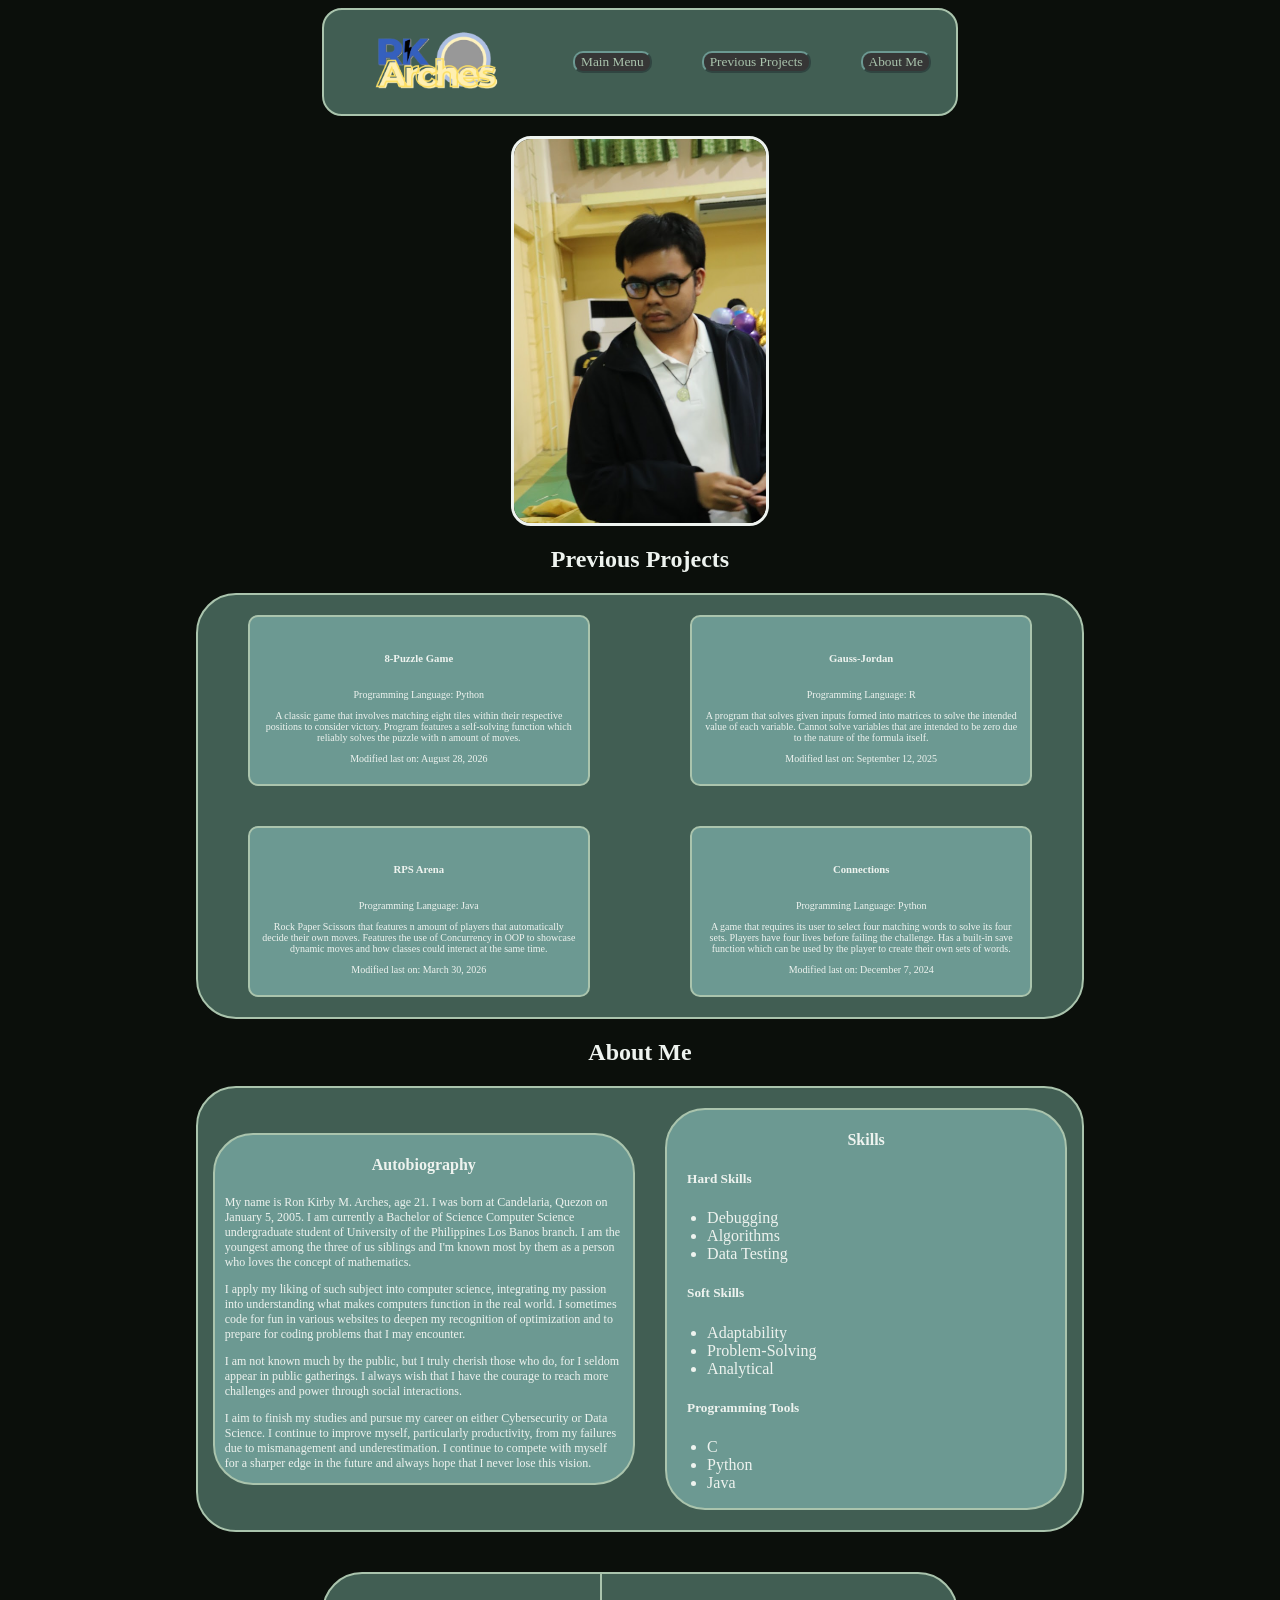
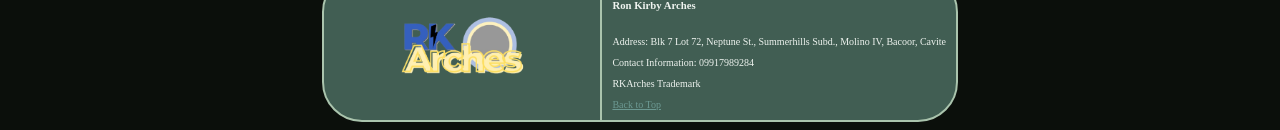
<file: index.html>
<!DOCTYPE html>
<html>
    <head>
        <title>GitHub HTML Page</title>
    </head>
    <link rel = "stylesheet" type = "text/css" href = "style.css">
    <div class = "BTab" id = "Navigator">
        <img src = "Images/Logo.png" alt = "Logo">
        <a href = "Arches02.html">
            <button id = "Default">Main Menu</button></a>
        <a href = "Arches02.html#ProjectsList">
            <button id = "Showcase">Previous Projects</button> </a>
        <a href = "Arches02.html#AboutMe">
            <button id = "Skillset">About Me</button></a>
    </div>
    <body style = "background-color : #0B0F0B;">
        <img src = "Images/SomePhoto.png" alt = "Picture :3" id ="SelfPhoto">
    <h2>Previous Projects </h2>
    <div class = "CBox" id = "ProjectList">
        <div id = "ProjectBox1">
            <div class = "ProjectBox">
                <h6>8-Puzzle Game</h6>
                <p>Programming Language: Python</p>
                <p>A classic game that involves matching eight tiles
                within their respective positions to consider victory.
                Program features a self-solving function which
                reliably solves the puzzle with n amount of moves.</p>
                <p>Modified last on: August 28, 2026</p></div>
            <div class = "ProjectBox">
                <h6>RPS Arena</h6>
                <p>Programming Language: Java</p>
                <p>Rock Paper Scissors that features n amount of
                players that automatically decide their own moves.
                Features the use of Concurrency in OOP to showcase
                dynamic moves and how classes could interact at the
                same time. </p>
                <p>Modified last on: March 30, 2026</p></div></div>
        <div id = "ProjectBox2">
            <div class = "ProjectBox">
                <h6>Gauss-Jordan</h6>
                <p>Programming Language: R</p>
                <p>A program that solves given inputs formed into
                matrices to solve the intended value of each variable.
                Cannot solve variables that are intended to be zero due
                to the nature of the formula itself.</p>
                <p>Modified last on: September 12, 2025</p></div>
            <div class = "ProjectBox">
                <h6>Connections</h6>
                <p>Programming Language: Python</p>
                <p>A game that requires its user to select four matching
                words to solve its four sets. Players have four lives before
                failing the challenge. Has a built-in save function which can
                be used by the player to create their own sets of words. </p>
                <p>Modified last on: December 7, 2024</p>
            </div></div>
    </div>
    <h2>About Me</h2>
    <div class = "CBox" id = "AboutMe">
        <div class = "AMBox" id = "AutobiographyText">
            <h4>Autobiography</h4>
                <p style = "font-size: 12px;">
                    My name is Ron Kirby M. Arches, age 21. I was born at Candelaria, Quezon 
                    on January 5, 2005. I am currently a Bachelor of Science Computer Science 
                    undergraduate student of University of the Philippines Los Banos branch.
                    I am the youngest among the three of us siblings and I'm known most by them
                    as a person who loves the concept of mathematics.
                </p>
                <p style = "font-size: 12px;">
                    I apply my liking of such subject into computer science, integrating my
                    passion into understanding what makes computers function in the real world.
                    I sometimes code for fun in various websites to deepen my recognition of 
                    optimization and to prepare for coding problems that I may encounter.
                </p>
                <p style = "font-size: 12px;"> 
                    I am not known much by the public, but I truly cherish those who do, for I
                    seldom appear in public gatherings. I always wish that I have the courage to
                    reach more challenges and power through social interactions. 
                </p>
                <p style = "font-size: 12px;">
                    I aim to finish my studies and pursue my career on either Cybersecurity or
                    Data Science. I continue to improve myself, particularly productivity, from
                    my failures due to mismanagement and underestimation. I continue to compete
                    with myself for a sharper edge in the future and always hope that I never
                    lose this vision. 
                </p>
        </div>
        <div class = "AMBox" id = "SkillsText">
            <h4>Skills</h6>
            <h5 style = "padding-left: 20px;">Hard Skills</h5>
            <ul>
                <li>Debugging</li>
                <li>Algorithms</li>
                <li>Data Testing</li>
            </ul>
            <h5 style = "padding-left: 20px;">Soft Skills</h5>
            <ul>
                <li>Adaptability</li>
                <li>Problem-Solving</li>
                <li>Analytical</li>
            </ul>
            <h5 style = "padding-left: 20px;">Programming Tools</h5>
            <ul>
                <li>C</li>
                <li>Python</li>
                <li>Java</li>
            </ul>
        </div>
    </div>
    <div class = "CBox" id = "Footer">
        <img src = "Images/Logo.png" alt = "Logo" id = "FooterLogo">
        <div class = "RemoveB" id = "FooterContentBox">
            <h6> Ron Kirby Arches </h6>
            <p>Address: Blk 7 Lot 72, Neptune St., Summerhills Subd.,
            Molino IV, Bacoor, Cavite</p>
            <p>Contact Information: 09917989284</p>
            <p>RKArches Trademark</p>
            <p><a href = "Arches02.html">Back to Top</a></p>
        </div>
    </div>
    </body>
</html>
</file>
<file: style.css>
/* Global Variable Styles */

body {
    font-family: Verdana;
    color: #EEF3EF;
}

h2, h4 {
    text-align: center;
}

img {
    display: block;
    margin: auto;
    width: 20%;
}

div {
    display: flex;
    justify-content: center;
    align-items : center;
    margin-left: auto;
    margin-right: auto;
    background-color: #415E53;
    border-color:  #AAC4AD;
    border-style: solid;
    border-width: 2px;
}

button {
    margin-left: 25px;
    margin-right: 25px;
    margin-top: 7px;
    margin-bottom: 7px;
    border-radius: 10px;
    font-family: Verdana;
    border-color: #6C9992;
    background-color: #363636;
    color: #AAC4AD;
}

button:hover {
    border-color: #6C9992;
    background-color: #AAC4AD;
    color: #415E53;
}

a {
    color: #6C9992;
}

a:hover {
    color: aliceblue;
}

p {
    font-size: 10px;
}

/* Class Name Styles */

.BTab {
    padding-top: 20px;
    padding-bottom: 20px;
    margin-bottom: 20px;
    width: 50%;
    border-radius: 20px;
}

.CBox {
    width: 70%;
    border-radius: 40px;
}

.ProjectBox {
    display: inline-block;
    text-align: center;
    background-color: #6C9992;
    padding: 10px;
    margin-top: 20px;
    margin-bottom: 20px;
    border-radius: 10px;
}

.AMBox {
    display: inline-block;
    justify-content: start;
    background-color: #6C9992;
    margin-top: 20px;
    margin-bottom: 20px;
    border-radius: 40px;
    width: 45%;
}

.RemoveB {
    background-color: transparent;
}

/* ID Name Styles */

#Navigator {
    margin-left: auto;
    margin-right: auto;
    height: 10%;
}

#SelfPhoto {
    border-style: solid;
    border-radius: 20px;
}

#ProjectBox1, #ProjectBox2 {
    display: inline-block;
    margin-left: 50px;
    margin-right: 50px;
    width: 40%;
    border-style: none;
}

#AutobiographyText {
    padding-left: 10px;
    padding-right: 10px;
}

#Footer {
    justify-content: start;
    padding: 0px;
    margin: auto;
    margin-top: 40px;
    width: 50%;
    height: 20%;
}

#FooterContentBox {
    display: inline-block;
    padding-left: 10px;
    padding-right: 10px;
    margin: 0px;
    border-top: none;
    border-right: none;
    border-bottom: none;
}
</file>
